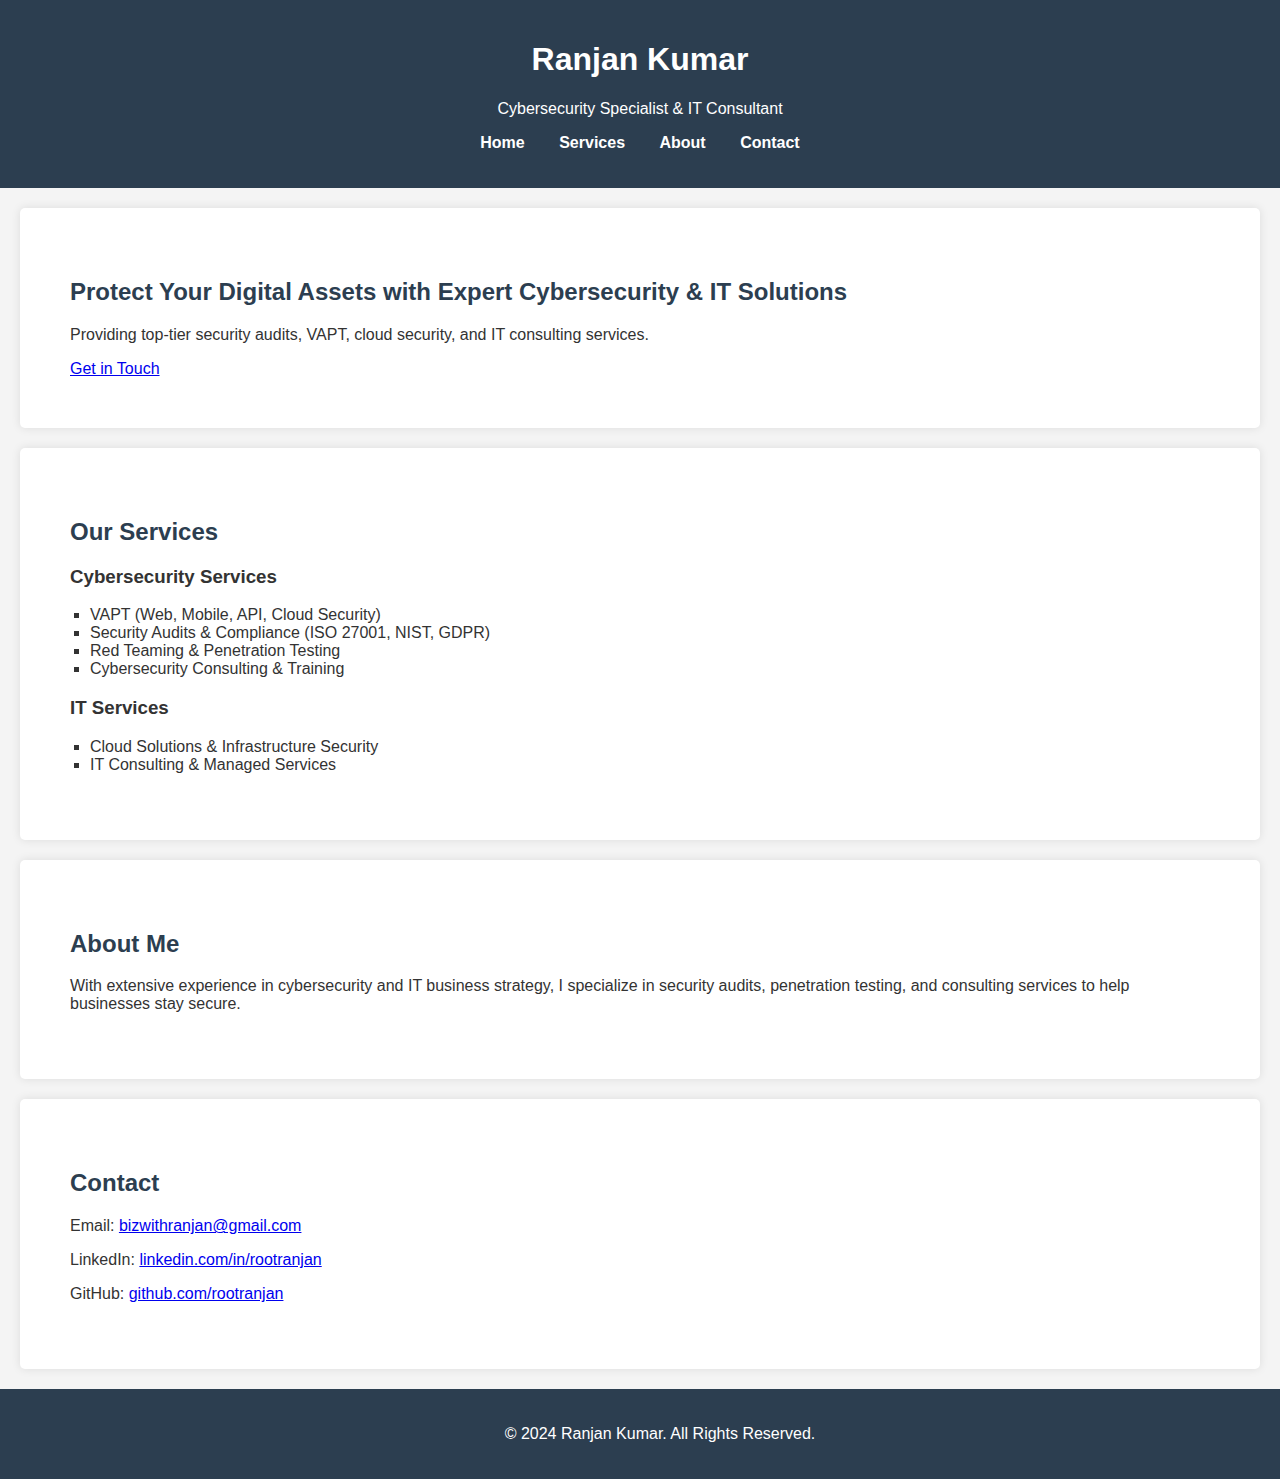
<file: index.html>
<!DOCTYPE html>
<html lang="en">
<head>
    <meta charset="UTF-8">
    <meta name="viewport" content="width=device-width, initial-scale=1.0">
    <title>Ranjan Kumar | Cybersecurity & IT Services</title>
    <link rel="stylesheet" href="styles.css">
</head>
<body>
    <header>
        <h1>Ranjan Kumar</h1>
        <p>Cybersecurity Specialist & IT Consultant</p>
        <nav>
            <ul>
                <li><a href="#home">Home</a></li>
                <li><a href="#services">Services</a></li>
                <li><a href="#about">About</a></li>
                <li><a href="#contact">Contact</a></li>
            </ul>
        </nav>
    </header>

    <section id="home" class="hero">
        <h2>Protect Your Digital Assets with Expert Cybersecurity & IT Solutions</h2>
        <p>Providing top-tier security audits, VAPT, cloud security, and IT consulting services.</p>
        <a href="#contact" class="cta-button">Get in Touch</a>
    </section>

    <section id="services">
        <h2>Our Services</h2>
        <div class="service">
            <h3>Cybersecurity Services</h3>
            <ul>
                <li>VAPT (Web, Mobile, API, Cloud Security)</li>
                <li>Security Audits & Compliance (ISO 27001, NIST, GDPR)</li>
                <li>Red Teaming & Penetration Testing</li>
                <li>Cybersecurity Consulting & Training</li>
            </ul>
        </div>
        <div class="service">
            <h3>IT Services</h3>
            <ul>
                <li>Cloud Solutions & Infrastructure Security</li>
                <li>IT Consulting & Managed Services</li>
            </ul>
        </div>
    </section>

    <section id="about">
        <h2>About Me</h2>
        <p>With extensive experience in cybersecurity and IT business strategy, I specialize in security audits, penetration testing, and consulting services to help businesses stay secure.</p>
    </section>

    <section id="contact">
        <h2>Contact</h2>
        <p>Email: <a href="mailto:cseranjan@gmail.com">bizwithranjan@gmail.com</a></p>
        <p>LinkedIn: <a href="https://www.linkedin.com/in/rootranjan/" target="_blank">linkedin.com/in/rootranjan</a></p>
        <p>GitHub: <a href="https://github.com/rootranjan" target="_blank">github.com/rootranjan</a></p>
    </section>

    <footer>
        <p>&copy; 2024 Ranjan Kumar. All Rights Reserved.</p>
    </footer>
</body>
</html>
</file>
<file: styles.css>
/* Professional CSS for Cybersecurity Portfolio */

body {
    font-family: Arial, sans-serif;
    margin: 0;
    padding: 0;
    background-color: #f4f4f4;
    color: #333;
}

header {
    background-color: #2c3e50;
    color: white;
    padding: 20px;
    text-align: center;
}

nav ul {
    list-style: none;
    padding: 0;
    text-align: center;
}

nav ul li {
    display: inline;
    margin: 0 15px;
}

nav ul li a {
    color: white;
    text-decoration: none;
    font-weight: bold;
}

section {
    padding: 50px;
    background: white;
    margin: 20px;
    border-radius: 5px;
    box-shadow: 0px 0px 10px rgba(0, 0, 0, 0.1);
}

h2 {
    color: #2c3e50;
}

ul {
    list-style: square;
    padding-left: 20px;
}

footer {
    text-align: center;
    padding: 20px;
    background-color: #2c3e50;
    color: white;
    position: relative;
    bottom: 0;
    width: 100%;
}
</file>
